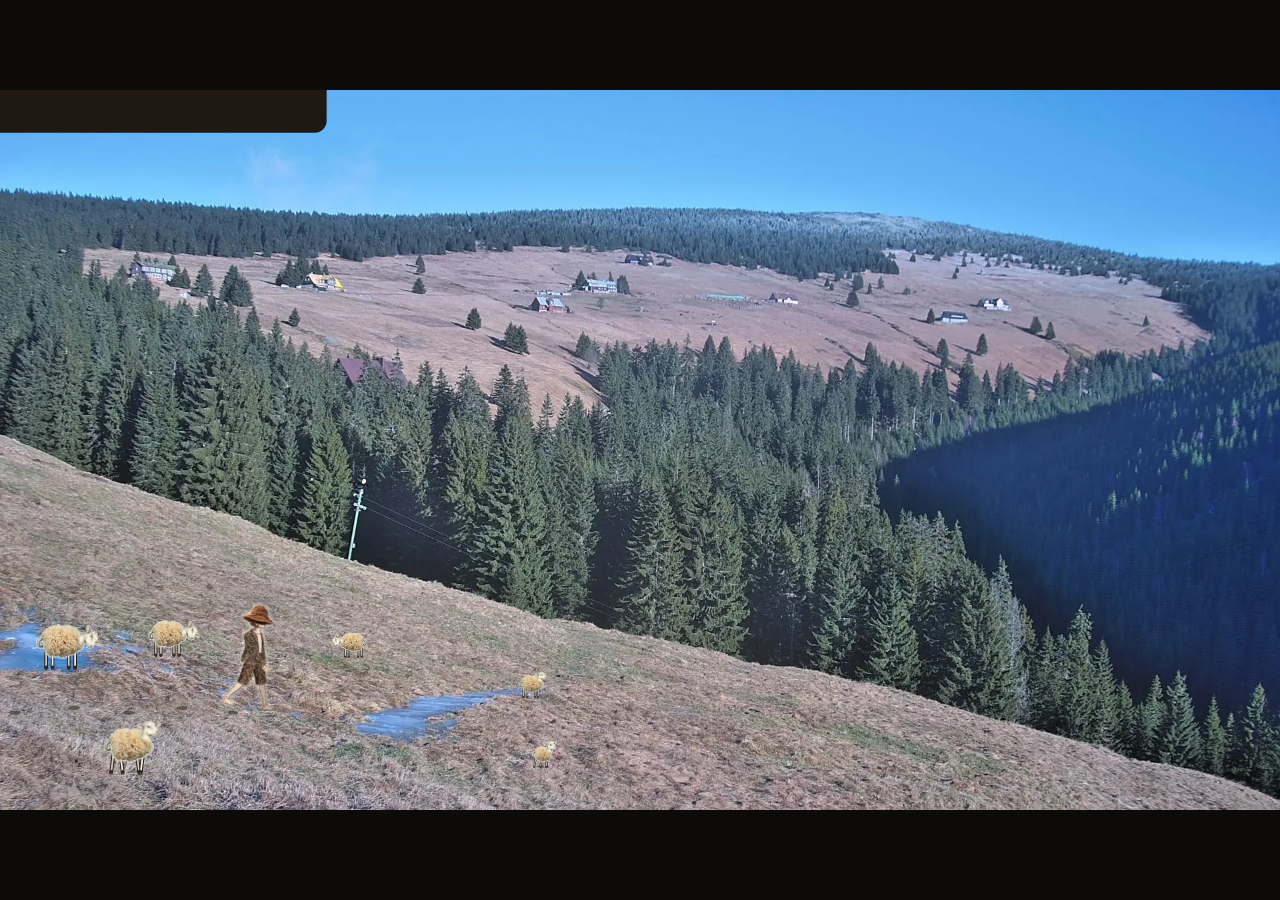
<file: index.html>
<!doctype html>
<html lang="cs">
<head>
<meta charset="utf-8">
<meta name="viewport" content="width=device-width, initial-scale=1">
<title>Klášterka</title>
<link rel="icon" href="favicon.svg" type="image/svg+xml">
<link rel="stylesheet" href="css/hra.css">
</head>
<body>
<canvas id="hra"></canvas>
<script src="js/snimky.js"></script>
<script src="js/rozlozeni.js"></script>
<script src="js/teren.js"></script>
<script src="js/jadro.js"></script>
<script src="js/mix.js"></script>
<script src="js/sprity.js"></script>
<script src="js/kresleni.js"></script>
<script src="js/loutky.js"></script>
<script src="js/deda.js"></script>
<script src="js/babka.js"></script>
<script src="js/kocour.js"></script>
<script src="js/louka.js"></script>
<script src="js/chalupy.js"></script>
<script src="js/kuchyne.js"></script>
<script src="js/muka.js"></script>
<script src="js/vrchol.js"></script>
<script src="js/les.js"></script>
<script src="js/finale.js"></script>
<script src="js/editor.js"></script>
<script src="js/loutka.js"></script>
<script src="js/start.js"></script>
</body>
</html>
</file>
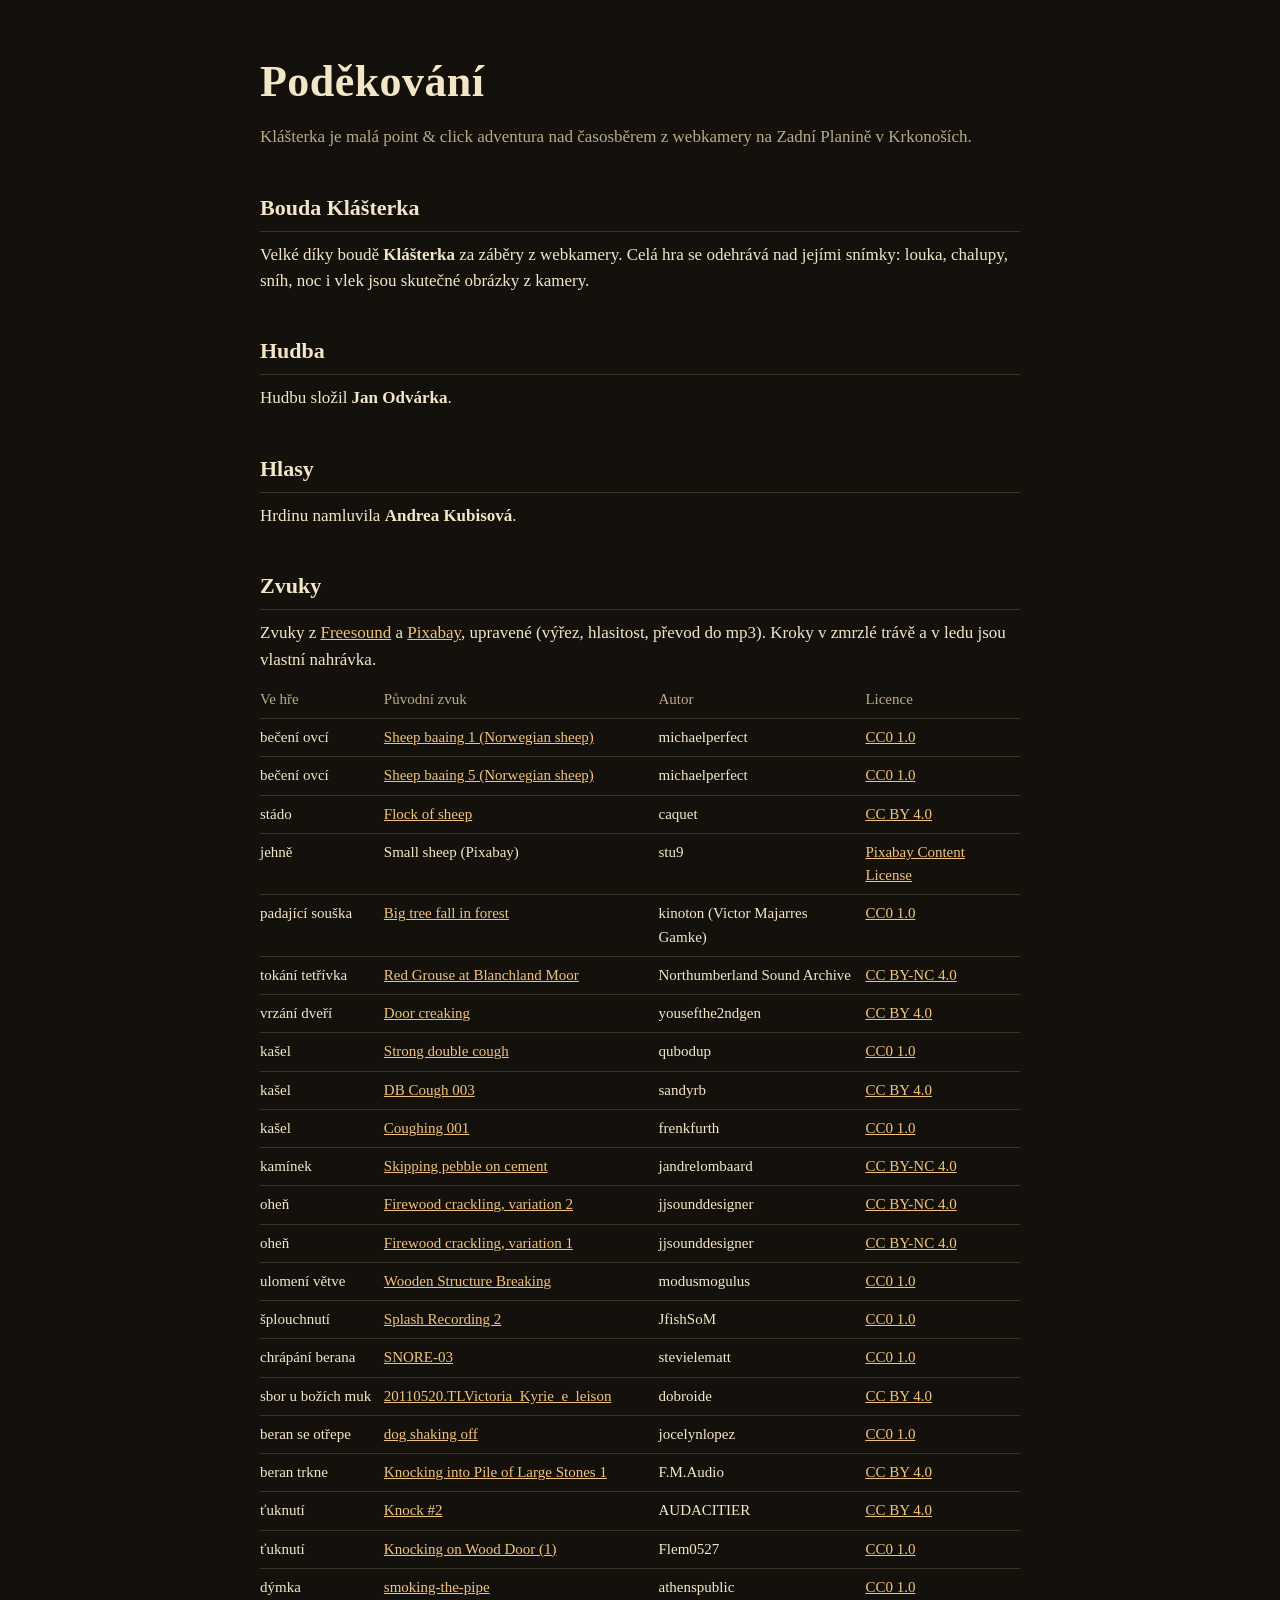
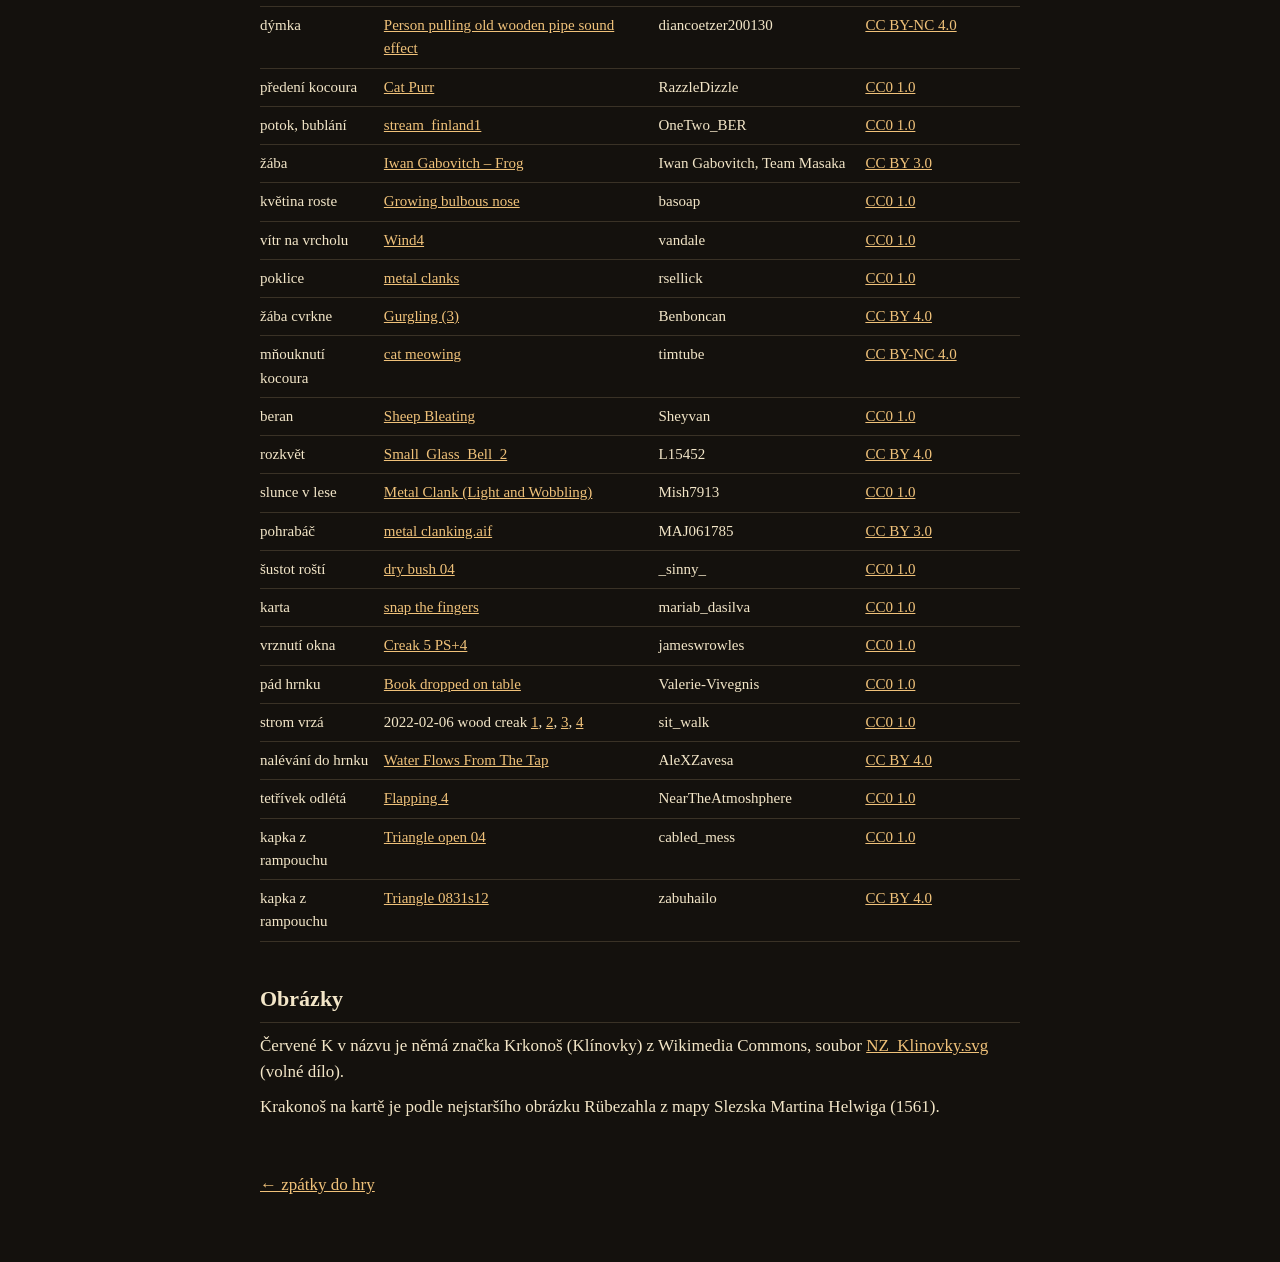
<file: podekovani.html>
<!doctype html>
<html lang="cs">
<head>
<meta charset="utf-8">
<meta name="viewport" content="width=device-width, initial-scale=1">
<title>Klášterka – poděkování</title>
<link rel="icon" href="favicon.svg" type="image/svg+xml">
<style>
  :root { --bg: #14110d; --paper: #f3e6c8; --muted: #b9aa8a; --line: #3a3226; --link: #f0c27a; }
  html, body { margin: 0; background: var(--bg); color: var(--paper); }
  body { font: 17px/1.55 Georgia, 'Times New Roman', serif; padding: 48px 16px 64px; }
  main { max-width: 760px; margin: 0 auto; }
  h1 { font-weight: 600; font-size: 44px; margin: 0 0 6px; letter-spacing: 0.01em; }
  h2 { font-weight: 600; font-size: 22px; margin: 40px 0 10px; border-bottom: 1px solid var(--line); padding-bottom: 6px; }
  p { margin: 8px 0; }
  .lead { color: var(--muted); margin-bottom: 28px; }
  a { color: var(--link); }
  table { width: 100%; border-collapse: collapse; font-size: 15px; }
  th, td { text-align: left; padding: 7px 8px 7px 0; border-bottom: 1px solid var(--line); vertical-align: top; }
  th { color: var(--muted); font-weight: normal; }
  .back { display: inline-block; margin-top: 44px; }
  @media (max-width: 560px) { table, tbody, tr, td { display: block; } thead { display: none; } td { border: 0; padding: 2px 0; } tr { border-bottom: 1px solid var(--line); padding: 8px 0; } }
</style>
</head>
<body>
<main>
  <h1>Poděkování</h1>
  <p class="lead">Klášterka je malá point &amp; click adventura nad časosběrem z webkamery na Zadní Planině v Krkonoších.</p>

  <h2>Bouda Klášterka</h2>
  <p>Velké díky boudě <strong>Klášterka</strong> za záběry z webkamery. Celá hra se odehrává nad jejími snímky:
    louka, chalupy, sníh, noc i vlek jsou skutečné obrázky z kamery.</p>

  <h2>Hudba</h2>
  <p>Hudbu složil <strong>Jan Odvárka</strong>.</p>

  <h2>Hlasy</h2>
  <p>Hrdinu namluvila <strong>Andrea Kubisová</strong>.</p>

  <h2>Zvuky</h2>
  <p>Zvuky z <a href="https://freesound.org">Freesound</a> a <a href="https://pixabay.com">Pixabay</a>, upravené
    (výřez, hlasitost, převod do mp3). Kroky v zmrzlé trávě a v ledu jsou vlastní nahrávka.</p>
  <table>
    <thead><tr><th>Ve hře</th><th>Původní zvuk</th><th>Autor</th><th>Licence</th></tr></thead>
    <tbody>
      <tr><td>bečení ovcí</td><td><a href="https://freesound.org/s/710296/">Sheep baaing 1 (Norwegian sheep)</a></td><td>michaelperfect</td><td><a href="https://creativecommons.org/publicdomain/zero/1.0/">CC0 1.0</a></td></tr>
      <tr><td>bečení ovcí</td><td><a href="https://freesound.org/s/710300/">Sheep baaing 5 (Norwegian sheep)</a></td><td>michaelperfect</td><td><a href="https://creativecommons.org/publicdomain/zero/1.0/">CC0 1.0</a></td></tr>
      <tr><td>stádo</td><td><a href="https://freesound.org/s/136299/">Flock of sheep</a></td><td>caquet</td><td><a href="https://creativecommons.org/licenses/by/4.0/">CC BY 4.0</a></td></tr>
      <tr><td>jehně</td><td>Small sheep (Pixabay)</td><td>stu9</td><td><a href="https://pixabay.com/service/license-summary/">Pixabay Content License</a></td></tr>
      <tr><td>padající souška</td><td><a href="https://freesound.org/s/494071/">Big tree fall in forest</a></td><td>kinoton (Victor Majarres Gamke)</td><td><a href="https://creativecommons.org/publicdomain/zero/1.0/">CC0 1.0</a></td></tr>
      <tr><td>tokání tetřívka</td><td><a href="https://freesound.org/s/787909/">Red Grouse at Blanchland Moor</a></td><td>Northumberland Sound Archive</td><td><a href="https://creativecommons.org/licenses/by-nc/4.0/">CC BY-NC 4.0</a></td></tr>
      <tr><td>vrzání dveří</td><td><a href="https://freesound.org/s/585333/">Door creaking</a></td><td>yousefthe2ndgen</td><td><a href="https://creativecommons.org/licenses/by/4.0/">CC BY 4.0</a></td></tr>
      <tr><td>kašel</td><td><a href="https://freesound.org/s/743360/">Strong double cough</a></td><td>qubodup</td><td><a href="https://creativecommons.org/publicdomain/zero/1.0/">CC0 1.0</a></td></tr>
      <tr><td>kašel</td><td><a href="https://freesound.org/s/41387/">DB Cough 003</a></td><td>sandyrb</td><td><a href="https://creativecommons.org/licenses/by/4.0/">CC BY 4.0</a></td></tr>
      <tr><td>kašel</td><td><a href="https://freesound.org/s/650914/">Coughing 001</a></td><td>frenkfurth</td><td><a href="https://creativecommons.org/publicdomain/zero/1.0/">CC0 1.0</a></td></tr>
      <tr><td>kamínek</td><td><a href="https://freesound.org/s/707887/">Skipping pebble on cement</a></td><td>jandrelombaard</td><td><a href="https://creativecommons.org/licenses/by-nc/4.0/">CC BY-NC 4.0</a></td></tr>
      <tr><td>oheň</td><td><a href="https://freesound.org/s/765503/">Firewood crackling, variation 2</a></td><td>jjsounddesigner</td><td><a href="https://creativecommons.org/licenses/by-nc/4.0/">CC BY-NC 4.0</a></td></tr>
      <tr><td>oheň</td><td><a href="https://freesound.org/s/765502/">Firewood crackling, variation 1</a></td><td>jjsounddesigner</td><td><a href="https://creativecommons.org/licenses/by-nc/4.0/">CC BY-NC 4.0</a></td></tr>
      <tr><td>ulomení větve</td><td><a href="https://freesound.org/s/794523/">Wooden Structure Breaking</a></td><td>modusmogulus</td><td><a href="https://creativecommons.org/publicdomain/zero/1.0/">CC0 1.0</a></td></tr>
      <tr><td>šplouchnutí</td><td><a href="https://freesound.org/s/703512/">Splash Recording 2</a></td><td>JfishSoM</td><td><a href="https://creativecommons.org/publicdomain/zero/1.0/">CC0 1.0</a></td></tr>
      <tr><td>chrápání berana</td><td><a href="https://freesound.org/s/760036/">SNORE-03</a></td><td>stevielematt</td><td><a href="https://creativecommons.org/publicdomain/zero/1.0/">CC0 1.0</a></td></tr>
      <tr><td>sbor u božích muk</td><td><a href="https://freesound.org/s/121110/">20110520.TLVictoria_Kyrie_e_leison</a></td><td>dobroide</td><td><a href="https://creativecommons.org/licenses/by/4.0/">CC BY 4.0</a></td></tr>
      <tr><td>beran se otřepe</td><td><a href="https://freesound.org/s/635115/">dog shaking off</a></td><td>jocelynlopez</td><td><a href="https://creativecommons.org/publicdomain/zero/1.0/">CC0 1.0</a></td></tr>
      <tr><td>beran trkne</td><td><a href="https://freesound.org/s/572753/">Knocking into Pile of Large Stones 1</a></td><td>F.M.Audio</td><td><a href="https://creativecommons.org/licenses/by/4.0/">CC BY 4.0</a></td></tr>
      <tr><td>ťuknutí</td><td><a href="https://freesound.org/s/632329/">Knock #2</a></td><td>AUDACITIER</td><td><a href="https://creativecommons.org/licenses/by/4.0/">CC BY 4.0</a></td></tr>
      <tr><td>ťuknutí</td><td><a href="https://freesound.org/s/629987/">Knocking on Wood Door (1)</a></td><td>Flem0527</td><td><a href="https://creativecommons.org/publicdomain/zero/1.0/">CC0 1.0</a></td></tr>
      <tr><td>dýmka</td><td><a href="https://freesound.org/s/266772/">smoking-the-pipe</a></td><td>athenspublic</td><td><a href="https://creativecommons.org/publicdomain/zero/1.0/">CC0 1.0</a></td></tr>
      <tr><td>dýmka</td><td><a href="https://freesound.org/s/542181/">Person pulling old wooden pipe sound effect</a></td><td>diancoetzer200130</td><td><a href="https://creativecommons.org/licenses/by-nc/4.0/">CC BY-NC 4.0</a></td></tr>
      <tr><td>předení kocoura</td><td><a href="https://freesound.org/s/575933/">Cat Purr</a></td><td>RazzleDizzle</td><td><a href="https://creativecommons.org/publicdomain/zero/1.0/">CC0 1.0</a></td></tr>
      <tr><td>potok, bublání</td><td><a href="https://freesound.org/s/635442/">stream_finland1</a></td><td>OneTwo_BER</td><td><a href="https://creativecommons.org/publicdomain/zero/1.0/">CC0 1.0</a></td></tr>
      <tr><td>žába</td><td><a href="https://freesound.org/s/197423/">Iwan Gabovitch – Frog</a></td><td>Iwan Gabovitch, Team Masaka</td><td><a href="https://creativecommons.org/licenses/by/3.0/">CC BY 3.0</a></td></tr>
      <tr><td>květina roste</td><td><a href="https://freesound.org/s/233201/">Growing bulbous nose</a></td><td>basoap</td><td><a href="https://creativecommons.org/publicdomain/zero/1.0/">CC0 1.0</a></td></tr>
      <tr><td>vítr na vrcholu</td><td><a href="https://freesound.org/s/379471/">Wind4</a></td><td>vandale</td><td><a href="https://creativecommons.org/publicdomain/zero/1.0/">CC0 1.0</a></td></tr>
      <tr><td>poklice</td><td><a href="https://freesound.org/s/545547/">metal clanks</a></td><td>rsellick</td><td><a href="https://creativecommons.org/publicdomain/zero/1.0/">CC0 1.0</a></td></tr>
      <tr><td>žába cvrkne</td><td><a href="https://freesound.org/s/105314/">Gurgling (3)</a></td><td>Benboncan</td><td><a href="https://creativecommons.org/licenses/by/4.0/">CC BY 4.0</a></td></tr>
      <tr><td>mňouknutí kocoura</td><td><a href="https://freesound.org/s/61259/">cat meowing</a></td><td>timtube</td><td><a href="https://creativecommons.org/licenses/by-nc/4.0/">CC BY-NC 4.0</a></td></tr>
      <tr><td>beran</td><td><a href="https://freesound.org/s/471162/">Sheep Bleating</a></td><td>Sheyvan</td><td><a href="https://creativecommons.org/publicdomain/zero/1.0/">CC0 1.0</a></td></tr>
      <tr><td>rozkvět</td><td><a href="https://freesound.org/s/152757/">Small_Glass_Bell_2</a></td><td>L15452</td><td><a href="https://creativecommons.org/licenses/by/4.0/">CC BY 4.0</a></td></tr>
      <tr><td>slunce v lese</td><td><a href="https://freesound.org/s/741355/">Metal Clank (Light and Wobbling)</a></td><td>Mish7913</td><td><a href="https://creativecommons.org/publicdomain/zero/1.0/">CC0 1.0</a></td></tr>
      <tr><td>pohrabáč</td><td><a href="https://freesound.org/s/85555/">metal clanking.aif</a></td><td>MAJ061785</td><td><a href="https://creativecommons.org/licenses/by/3.0/">CC BY 3.0</a></td></tr>
      <tr><td>šustot roští</td><td><a href="https://freesound.org/s/825425/">dry bush 04</a></td><td>_sinny_</td><td><a href="https://creativecommons.org/publicdomain/zero/1.0/">CC0 1.0</a></td></tr>
      <tr><td>karta</td><td><a href="https://freesound.org/s/508738/">snap the fingers</a></td><td>mariab_dasilva</td><td><a href="https://creativecommons.org/publicdomain/zero/1.0/">CC0 1.0</a></td></tr>
      <tr><td>vrznutí okna</td><td><a href="https://freesound.org/s/323565/">Creak 5 PS+4</a></td><td>jameswrowles</td><td><a href="https://creativecommons.org/publicdomain/zero/1.0/">CC0 1.0</a></td></tr>
      <tr><td>pád hrnku</td><td><a href="https://freesound.org/s/836521/">Book dropped on table</a></td><td>Valerie-Vivegnis</td><td><a href="https://creativecommons.org/publicdomain/zero/1.0/">CC0 1.0</a></td></tr>
      <tr><td>strom vrzá</td><td>2022-02-06 wood creak <a href="https://freesound.org/s/618085/">1</a>, <a href="https://freesound.org/s/618084/">2</a>, <a href="https://freesound.org/s/618083/">3</a>, <a href="https://freesound.org/s/618082/">4</a></td><td>sit_walk</td><td><a href="https://creativecommons.org/publicdomain/zero/1.0/">CC0 1.0</a></td></tr>
      <tr><td>nalévání do hrnku</td><td><a href="https://freesound.org/s/854133/">Water Flows From The Tap</a></td><td>AleXZavesa</td><td><a href="https://creativecommons.org/licenses/by/4.0/">CC BY 4.0</a></td></tr>
      <tr><td>tetřívek odlétá</td><td><a href="https://freesound.org/s/676456/">Flapping 4</a></td><td>NearTheAtmoshphere</td><td><a href="https://creativecommons.org/publicdomain/zero/1.0/">CC0 1.0</a></td></tr>
      <tr><td>kapka z rampouchu</td><td><a href="https://freesound.org/s/349504/">Triangle open 04</a></td><td>cabled_mess</td><td><a href="https://creativecommons.org/publicdomain/zero/1.0/">CC0 1.0</a></td></tr>
      <tr><td>kapka z rampouchu</td><td><a href="https://freesound.org/s/465637/">Triangle 0831s12</a></td><td>zabuhailo</td><td><a href="https://creativecommons.org/licenses/by/4.0/">CC BY 4.0</a></td></tr>
    </tbody>
  </table>

  <h2>Obrázky</h2>
  <p>Červené K v názvu je němá značka Krkonoš (Klínovky) z Wikimedia Commons,
    soubor <a href="https://commons.wikimedia.org/wiki/File:NZ_Klinovky.svg">NZ_Klinovky.svg</a> (volné dílo).</p>
  <p>Krakonoš na kartě je podle nejstaršího obrázku Rübezahla z mapy Slezska Martina Helwiga (1561).</p>

  <a class="back" href="./">← zpátky do hry</a>
</main>
</body>
</html>
</file>
<file: css/hra.css>
html, body {
  margin: 0;
  height: 100%;
  background: #0d0b09;
  overflow: hidden;
}
canvas {
  display: block;
  touch-action: none;
  user-select: none;
}
</file>
